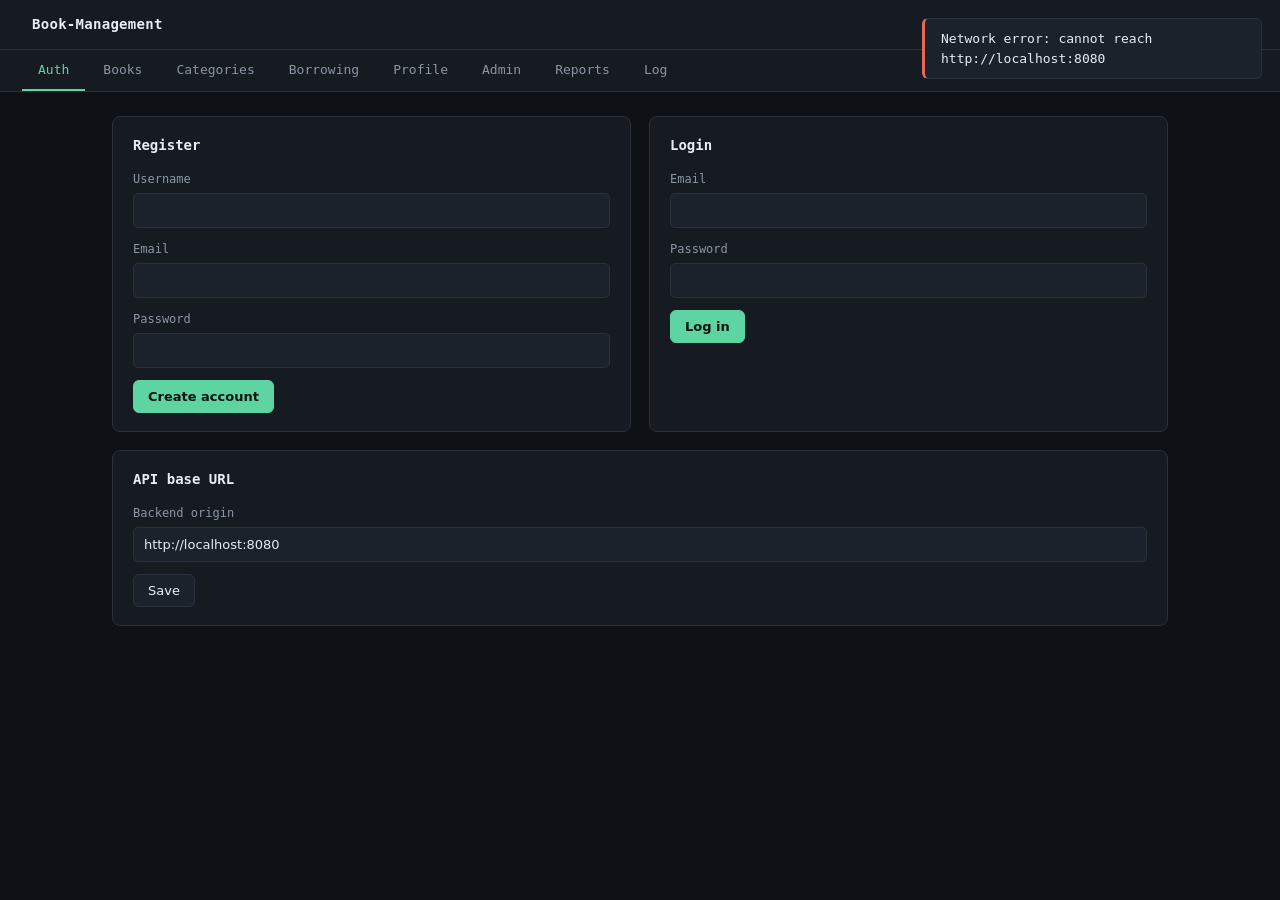
<file: public/index.html>
<!DOCTYPE html>
<html lang="en">
<head>
<meta charset="UTF-8">
<meta name="viewport" content="width=device-width, initial-scale=1.0">
<title>Book-Management Console</title>
<link rel="stylesheet" href="style.css">
</head>
<body>

<div id="toast" class="toast"></div>

<header class="topbar">
  <div class="brand">
    <span class="brand-mark"></span>
    <span>Book-Management</span>
  </div>
  <div class="session" id="sessionInfo">
    <span id="userLabel">not signed in</span>
    <button id="logoutBtn" class="btn ghost hidden">log out</button>
  </div>
</header>

<nav class="tabs" id="tabs">
  <button class="tab-btn active" data-tab="auth">Auth</button>
  <button class="tab-btn" data-tab="books">Books</button>
  <button class="tab-btn" data-tab="categories">Categories</button>
  <button class="tab-btn" data-tab="borrowing">Borrowing</button>
  <button class="tab-btn" data-tab="profile">Profile</button>
  <button class="tab-btn" data-tab="admin">Admin</button>
  <button class="tab-btn" data-tab="reports">Reports</button>
  <button class="tab-btn" data-tab="log">Log</button>
</nav>

<main>

  <section class="panel active" id="tab-auth">
    <div class="grid-2">
      <div class="card">
        <h2>Register</h2>
        <form id="registerForm">
          <label>Username <input name="username" required></label>
          <label>Email <input name="email" type="email" required></label>
          <label>Password <input name="password" type="password" required></label>
          <button class="btn primary" type="submit">Create account</button>
        </form>
      </div>
      <div class="card">
        <h2>Login</h2>
        <form id="loginForm">
          <label>Email <input name="email" type="email" required></label>
          <label>Password <input name="password" type="password" required></label>
          <button class="btn primary" type="submit">Log in</button>
        </form>
      </div>
    </div>
    <div class="card">
      <h2>API base URL</h2>
      <label>Backend origin
        <input id="apiBaseInput" value="http://localhost:8080">
      </label>
      <button class="btn" id="saveBaseBtn">Save</button>
    </div>
  </section>

  <section class="panel" id="tab-books">
    <div class="card">
      <h2>Create book <span class="tag">librarian / admin</span></h2>
      <form id="createBookForm" class="grid-3">
        <label>Title <input name="title" required></label>
        <label>Author <input name="author" required></label>
        <label>ISBN <input name="isbn"></label>
        <label>Category ID <input name="category_id" type="number"></label>
        <label>Copies <input name="total_copies" type="number" value="1"></label>
        <div class="form-actions"><button class="btn primary" type="submit">Add book</button></div>
      </form>
    </div>
    <div class="card">
      <div class="card-head">
        <h2>Books</h2>
        <div class="inline-actions">
          <input id="bookSearch" placeholder="filter title / id...">
          <button class="btn" id="refreshBooksBtn">Refresh</button>
        </div>
      </div>
      <div class="table-wrap"><table id="booksTable">
        <thead><tr><th>ID</th><th>Title</th><th>Author</th><th>ISBN</th><th>Copies</th><th>Actions</th></tr></thead>
        <tbody></tbody>
      </table></div>
    </div>
  </section>

  <section class="panel" id="tab-categories">
    <div class="card">
      <h2>Create category <span class="tag">librarian / admin</span></h2>
      <form id="createCategoryForm" class="grid-2">
        <label>Name <input name="name" required></label>
        <label>Description <input name="description"></label>
        <div class="form-actions"><button class="btn primary" type="submit">Add category</button></div>
      </form>
    </div>
    <div class="card">
      <div class="card-head"><h2>Categories</h2><button class="btn" id="refreshCategoriesBtn">Refresh</button></div>
      <div class="table-wrap"><table id="categoriesTable">
        <thead><tr><th>ID</th><th>Name</th><th>Description</th></tr></thead>
        <tbody></tbody>
      </table></div>
    </div>
  </section>

  <section class="panel" id="tab-borrowing">
    <div class="grid-3">
      <div class="card">
        <h2>Borrow</h2>
        <form id="borrowForm">
          <label>Book ID <input name="book_id" type="number" required></label>
          <button class="btn primary" type="submit">Borrow</button>
        </form>
      </div>
      <div class="card">
        <h2>Return</h2>
        <form id="returnForm">
          <label>Borrow ID <input name="borrow_id" type="number" required></label>
          <button class="btn primary" type="submit">Return</button>
        </form>
      </div>
      <div class="card">
        <h2>Reserve</h2>
        <form id="reserveForm">
          <label>Book ID <input name="book_id" type="number" required></label>
          <button class="btn primary" type="submit">Reserve</button>
        </form>
      </div>
    </div>
    <div class="card">
      <div class="card-head"><h2>My borrowings</h2><button class="btn" id="refreshBorrowingsBtn">Refresh</button></div>
      <div class="table-wrap"><table id="borrowingsTable">
        <thead><tr><th>ID</th><th>Book</th><th>Borrowed</th><th>Due</th><th>Returned</th><th>Fine</th></tr></thead>
        <tbody></tbody>
      </table></div>
    </div>
  </section>

  <section class="panel" id="tab-profile">
    <div class="card">
      <div class="card-head"><h2>Profile</h2><button class="btn" id="refreshProfileBtn">Refresh</button></div>
      <pre id="profileOutput" class="output">no data loaded</pre>
    </div>
  </section>

  <section class="panel" id="tab-admin">
    <div class="card">
      <div class="card-head"><h2>All users <span class="tag">admin</span></h2><button class="btn" id="refreshUsersBtn">Refresh</button></div>
      <div class="table-wrap"><table id="usersTable">
        <thead><tr><th>ID</th><th>Username</th><th>Email</th><th>Role</th></tr></thead>
        <tbody></tbody>
      </table></div>
    </div>
  </section>

  <section class="panel" id="tab-reports">
    <div class="card">
      <div class="card-head"><h2>Dashboard <span class="tag">admin / librarian</span></h2><button class="btn" id="refreshDashboardBtn">Refresh</button></div>
      <pre id="dashboardOutput" class="output">no data loaded</pre>
    </div>
  </section>

  <section class="panel" id="tab-log">
    <div class="card">
      <div class="card-head"><h2>Request log</h2><button class="btn" id="clearLogBtn">Clear</button></div>
      <pre id="requestLog" class="output log"></pre>
    </div>
  </section>

</main>

<script src="app.js"></script>
</body>
</html>
</file>
<file: public/style.css>
:root{
  --bg:#0e1116;
  --panel:#161b22;
  --panel-2:#1c222b;
  --border:#2a313c;
  --text:#e6edf3;
  --muted:#8b96a5;
  --accent:#5fd4a3;
  --accent-dim:#2e5f4c;
  --danger:#e5695b;
  --mono:"JetBrains Mono","SF Mono",Consolas,monospace;
  --sans:"Inter","Segoe UI",system-ui,sans-serif;
}

*{box-sizing:border-box}
body{
  margin:0;
  background:var(--bg);
  color:var(--text);
  font-family:var(--sans);
  font-size:14px;
  line-height:1.5;
}

.topbar{
  display:flex;
  justify-content:space-between;
  align-items:center;
  padding:14px 22px;
  border-bottom:1px solid var(--border);
  background:var(--panel);
}
.brand{
  display:flex;
  align-items:center;
  gap:10px;
  font-family:var(--mono);
  font-weight:600;
  letter-spacing:.02em;
}
.brand-mark{color:var(--accent);font-size:18px}
.session{display:flex;align-items:center;gap:10px;font-family:var(--mono);color:var(--muted)}

.tabs{
  display:flex;
  gap:2px;
  padding:0 22px;
  background:var(--panel);
  border-bottom:1px solid var(--border);
  overflow-x:auto;
}
.tab-btn{
  background:none;
  border:none;
  color:var(--muted);
  padding:12px 16px;
  cursor:pointer;
  font-family:var(--mono);
  font-size:13px;
  border-bottom:2px solid transparent;
  white-space:nowrap;
}
.tab-btn:hover{color:var(--text)}
.tab-btn.active{color:var(--accent);border-bottom-color:var(--accent)}

main{max-width:1100px;margin:0 auto;padding:24px 22px 60px}
.panel{display:none}
.panel.active{display:block}

.card{
  background:var(--panel);
  border:1px solid var(--border);
  border-radius:8px;
  padding:18px 20px;
  margin-bottom:18px;
}
.card h2{
  margin:0 0 14px;
  font-size:14px;
  font-family:var(--mono);
  color:var(--text);
  display:flex;
  align-items:center;
  gap:8px;
}
.card-head{display:flex;justify-content:space-between;align-items:center;margin-bottom:14px}
.card-head h2{margin:0}

.tag{
  font-size:10px;
  color:var(--accent);
  background:var(--accent-dim);
  padding:2px 7px;
  border-radius:99px;
  font-family:var(--mono);
  text-transform:uppercase;
  letter-spacing:.04em;
}

.grid-2{display:grid;grid-template-columns:1fr 1fr;gap:18px}
.grid-3{display:grid;grid-template-columns:1fr 1fr 1fr;gap:18px;align-items:end}
@media (max-width:780px){.grid-2,.grid-3{grid-template-columns:1fr}}

label{
  display:block;
  font-size:12px;
  color:var(--muted);
  margin-bottom:12px;
  font-family:var(--mono);
}
input{
  display:block;
  width:100%;
  margin-top:5px;
  background:var(--panel-2);
  border:1px solid var(--border);
  color:var(--text);
  padding:9px 10px;
  border-radius:5px;
  font-family:var(--sans);
  font-size:13px;
}
input:focus{outline:none;border-color:var(--accent)}

.form-actions{margin-top:2px}

.btn{
  background:var(--panel-2);
  border:1px solid var(--border);
  color:var(--text);
  padding:8px 14px;
  border-radius:6px;
  cursor:pointer;
  font-size:13px;
  font-family:var(--sans);
}
.btn:hover{border-color:var(--accent)}
.btn.primary{background:var(--accent);border-color:var(--accent);color:#08130e;font-weight:600}
.btn.primary:hover{opacity:.9}
.btn.ghost{background:none;border:1px solid var(--border)}
.btn.danger{color:var(--danger);border-color:var(--danger)}
.btn.small{padding:4px 9px;font-size:12px}
.hidden{display:none}

.inline-actions{display:flex;gap:8px;align-items:center}
.inline-actions input{width:200px;margin:0}

.table-wrap{overflow-x:auto}
table{width:100%;border-collapse:collapse;font-size:13px}
th{
  text-align:left;
  color:var(--muted);
  font-family:var(--mono);
  font-weight:500;
  font-size:11px;
  text-transform:uppercase;
  letter-spacing:.04em;
  padding:8px 10px;
  border-bottom:1px solid var(--border);
}
td{padding:9px 10px;border-bottom:1px solid var(--border)}
tr:last-child td{border-bottom:none}
td.empty{color:var(--muted);font-style:italic}

.output{
  background:var(--panel-2);
  border:1px solid var(--border);
  border-radius:6px;
  padding:14px;
  font-family:var(--mono);
  font-size:12px;
  color:var(--accent);
  white-space:pre-wrap;
  word-break:break-word;
  max-height:420px;
  overflow:auto;
}
.output.log{color:var(--muted)}

.toast{
  position:fixed;
  top:18px;
  right:18px;
  background:var(--panel-2);
  border:1px solid var(--border);
  border-left:3px solid var(--accent);
  padding:10px 16px;
  border-radius:6px;
  font-size:13px;
  font-family:var(--mono);
  opacity:0;
  transform:translateY(-8px);
  transition:opacity .2s, transform .2s;
  pointer-events:none;
  z-index:100;
  max-width:340px;
}
.toast.show{opacity:1;transform:translateY(0)}
.toast.error{border-left-color:var(--danger)}
</file>
